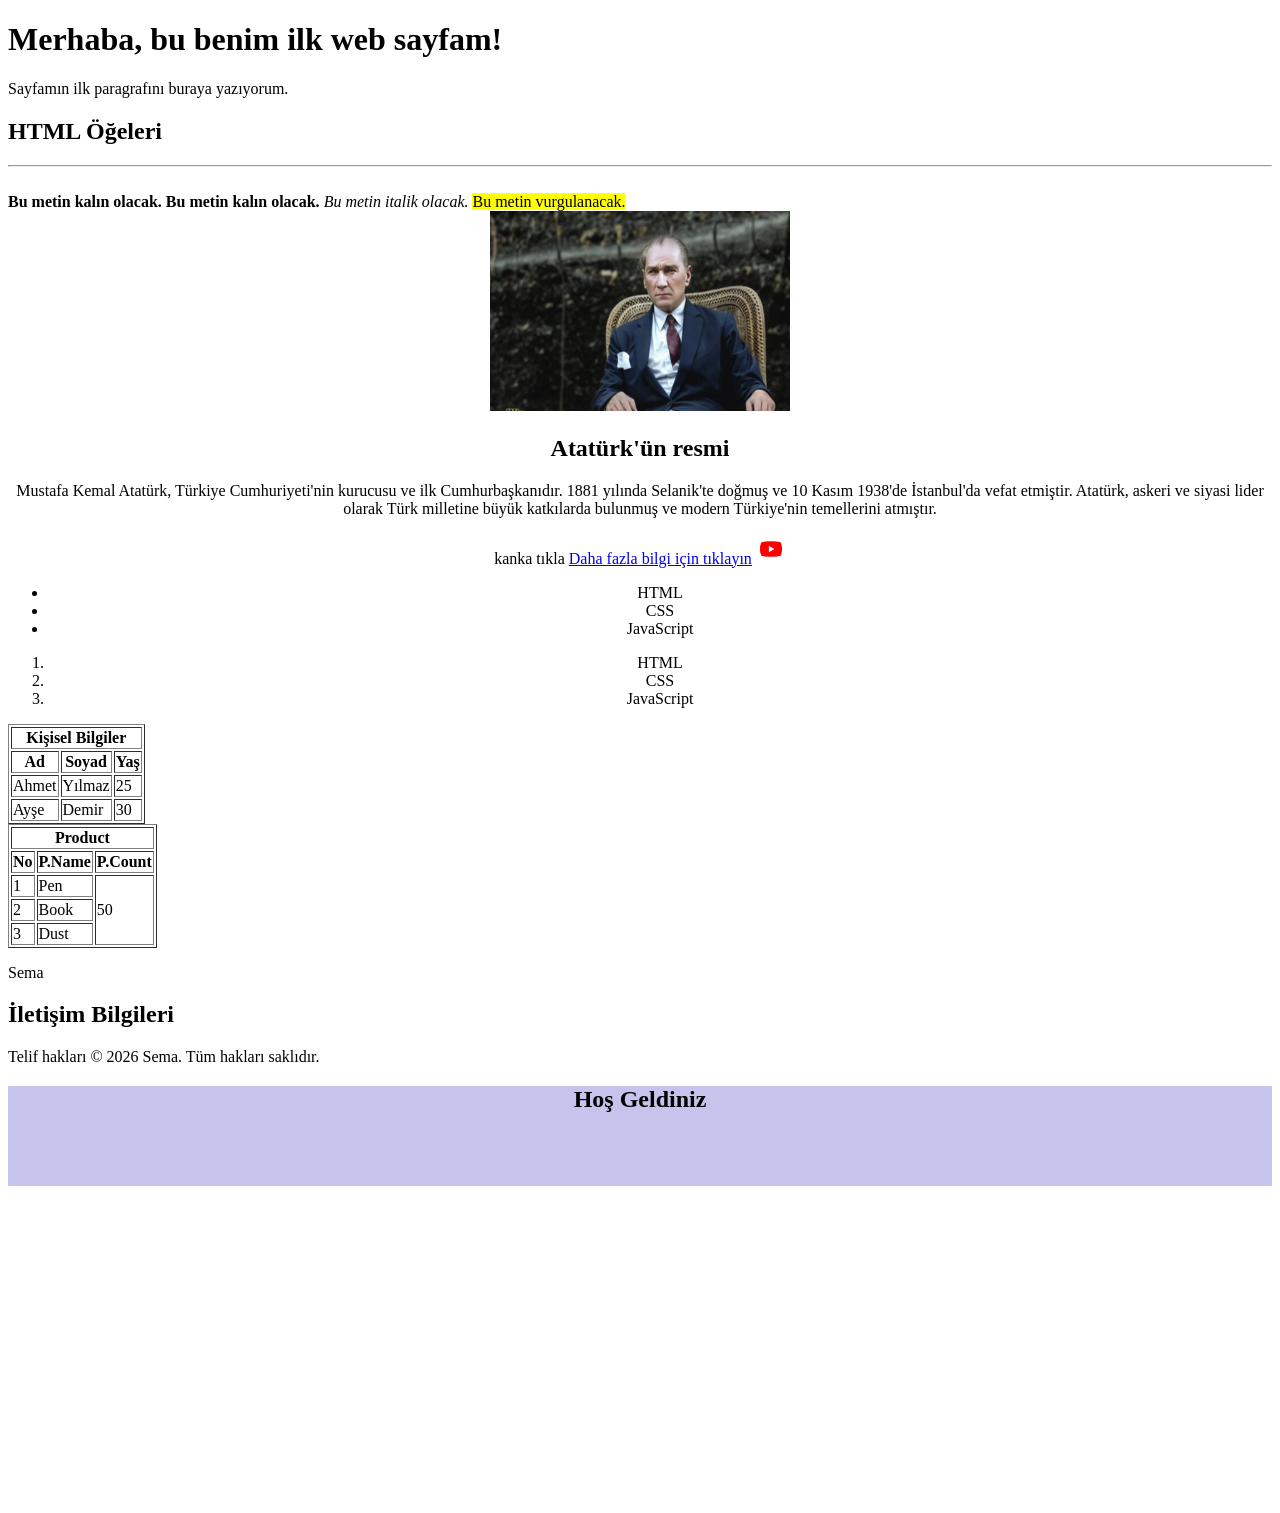
<file: resimler/index.html>
<!DOCTYPE html>
<html>

<head>
    <meta charset="UTF-8">
    <meta name="viewport" content="width=device-width, initial-scale=1.0">
    <meta name="keywords" content="web development, HTML, CSS, JavaScript">
    <meta name="description" content="This is a sample web page created for demonstration purposes.">
    <title>My Web Page</title>

    <style>
      .divOzellik{
        width: 100%;
        height: 100px;
        background-color: #c6c4ed;
        text-align: center;
      }




    </style>
</head>

<body> 
    <!--this is a comment-->
    <h1>Merhaba, bu benim ilk web sayfam!</h1>
    <p>Sayfamın ilk paragrafını buraya yazıyorum.</p>
     <!--
    1.r
     2.br
     3.strong
     4.b
     5.i
     6.mark
     7.center resim ve yazı ortalanır.
     8.a link vermek için kullanılır.
     9. ol sıralı ul sırasız liste
     10. table, tr, td, th rowspan-colspan
     11.inline, block mantığı
     12. div etiketi-->

     <h2>HTML Öğeleri</h2>
     <hr/> <!-- kapatsak da olur kapatmasak da, çizgi oluşturur-->
     <br/> <!-- satır boşluk oluşturur-->
     <strong>Bu metin kalın olacak.</strong>
     <b>Bu metin kalın olacak.</b>
     <i>Bu metin italik olacak.</i>
     <mark>Bu metin vurgulanacak.</mark>

     <center>
        <img src="/resimler/Ataturkun-Ozellikleri-ve-Stili-Ataturkun-Sevdigi-Aksesuarlar.jpg" alt="Atatürk" width="300" height="200">
        <br/>
        <h2>Atatürk'ün resmi</h2>

        <p>Mustafa Kemal Atatürk, Türkiye Cumhuriyeti'nin kurucusu ve ilk Cumhurbaşkanıdır. 1881 yılında Selanik'te doğmuş ve 10 Kasım 1938'de İstanbul'da vefat etmiştir. Atatürk, askeri ve siyasi lider olarak Türk milletine büyük katkılarda bulunmuş ve modern Türkiye'nin temellerini atmıştır.</p>
         kanka tıkla <a href="https://tr.wikipedia.org/wiki/Mustafa_Kemal_Atat%C3%BCrk" target="_blank">Daha fazla bilgi için tıklayın</a>
        <a href="https://www.youtube.com/@mustafakemalataturk" target="_blank">
        <img src="/resimler/youtube_icon.jpg" alt="YouTube" width="30" height="30">

        <a/>
        <ul>
            <li>HTML</li>
            <li>CSS</li>
            <li>JavaScript</li>
        </ul>
        <ol type="1">   
            <li>HTML</li>
            <li>CSS</li>
            <li>JavaScript</li>
        </ol>       
    </center>

    <table border="1">
        <tr>
          <th colspan="3">Kişisel Bilgiler</th>
        </tr>
        <tr>
            <th>Ad</th>
            <th>Soyad</th>
            <th>Yaş</th>
        </tr>
        <tr>
            <td>Ahmet</td>
            <td>Yılmaz</td>
            <td>25</td> 
        </tr>
        <tr>
            <td>Ayşe</td>
            <td>Demir</td>
            <td>30</td>
        </tr>

    </table>

    <table border ="1">
        <th colspan="3">Product</th>
        <tr>
            <th>No</th>
            <th>P.Name</th>
            <th>P.Count</th>
        </tr>
        <tr>
            <td>1</td>
            <td>Pen</td>
            <td rowspan="3">50</td>
        </tr>
        <tr>
            <td>2</td>
            <td>Book</td>
        </tr>
        <tr>
            <td>3</td>
            <td>Dust</td>  
            
        </tr>   

    </table>


    <p> Sema </p>
    <h2>İletişim Bilgileri</h2>
    <span>Telif hakları © 2026 Sema. Tüm hakları saklıdır.</span>

    <div class = "divOzellik"> 
        <h2> Hoş Geldiniz </h2> </div>


    
<iframe src="https://www.youtube.com/embed/dQw4w9WgXcQ" width="560" height="315" frameborder="0" allowfullscreen></iframe>

</body>






</html>
</file>
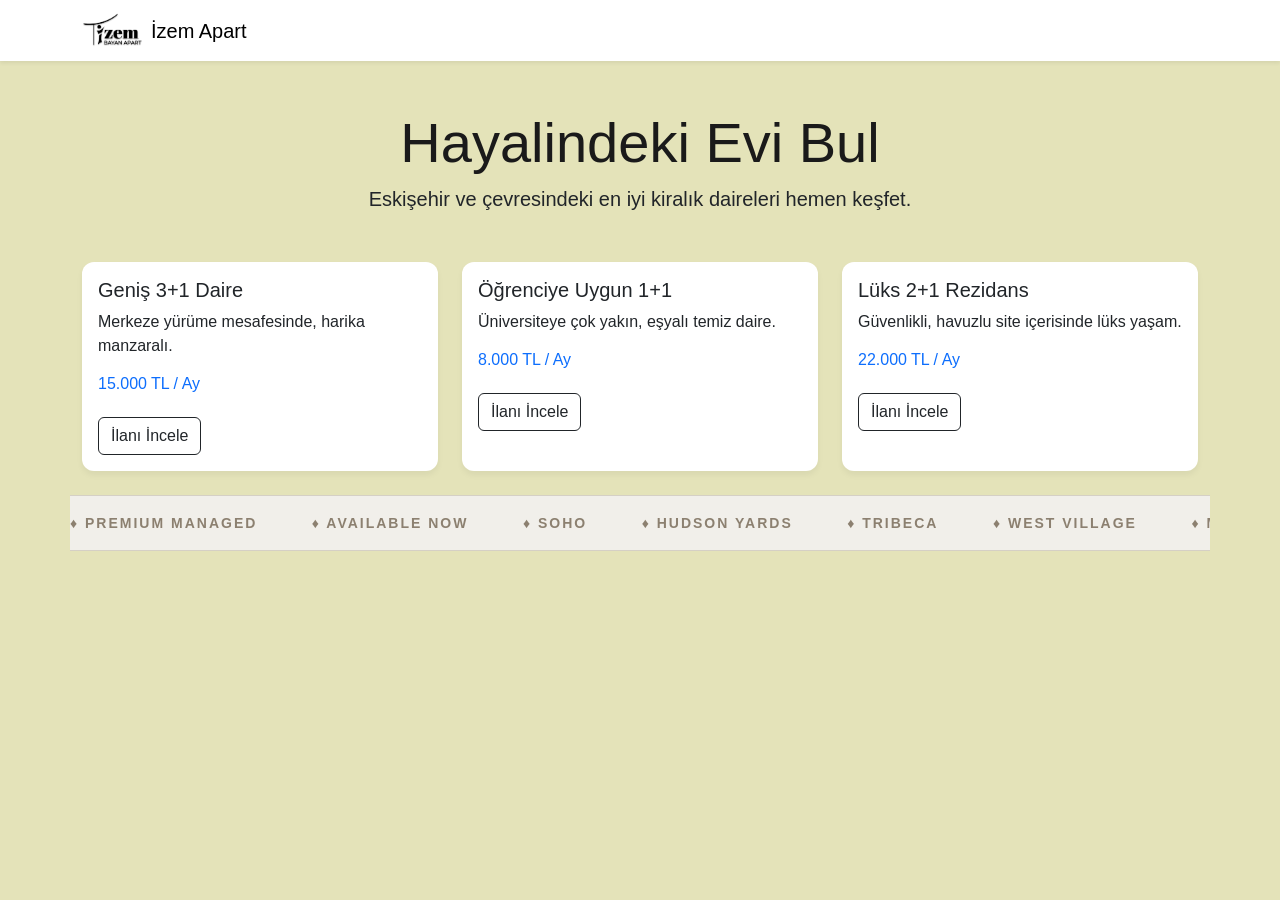
<file: resimler/izem.html>
<!DOCTYPE html>
<html lang="tr">
<head>
  <meta charset="UTF-8">
  <meta name="viewport" content="width=device-width, initial-scale=1.0">
  <title>İzem Apart</title>
  
  <!-- Bootstrap Paketini (Hazır Mobilyaları) İçeri Alıyoruz -->
  <link href="https://cdn.jsdelivr.net/npm/bootstrap@5.3.0/dist/css/bootstrap.min.css" rel="stylesheet">
  
  <!-- Kendi Boya Badana Dosyamız -->
  <link rel="stylesheet" href="style.css">
</head>
<body>

  <!--Navbar -->
  <nav class="navbar navbar-expand-lg navbar-light bg-white shadow-sm">
    <div class="container">
<a class="navbar-brand d-flex align-items-center" href="#">
  <img src="/resimler/logo.png" alt="İzem Apart Logo" height="35" style="width: auto;" class="me-2">
  İzem Apart
</a>
      </div>
    </div>
  </nav>

  <!--Karşılama Ekranı-->
  <div class="container mt-5 text-center">
    <h1 class="display-4">Hayalindeki Evi Bul</h1>
    <p class="lead">Eskişehir ve çevresindeki en iyi kiralık daireleri hemen keşfet.</p>
  </div>



  <!-- Ev İlanları (Grid Sistemi ile yan yana dizilen kartlar) -->
  <div class="container mt-5">
    <div class="row">
      
      <!-- 1. Ev İlanı Kartı -->
      <div class="col-12 col-md-4 mb-4">
        <div class="card h-100">
          <div class="card-body">
            <h5 class="card-title">Geniş 3+1 Daire</h5>
            <p class="card-text">Merkeze yürüme mesafesinde, harika manzaralı.</p>
            <h6 class="text-primary">15.000 TL / Ay</h6>
            <a href="#" class="btn btn-outline-dark mt-3">İlanı İncele</a>
          </div>
        </div>
      </div>

      <!-- 2. Ev İlanı Kartı -->
      <div class="col-12 col-md-4 mb-4">
        <div class="card h-100">
          <div class="card-body">
            <h5 class="card-title">Öğrenciye Uygun 1+1</h5>
            <p class="card-text">Üniversiteye çok yakın, eşyalı temiz daire.</p>
            <h6 class="text-primary">8.000 TL / Ay</h6>
            <a href="#" class="btn btn-outline-dark mt-3">İlanı İncele</a>
          </div>
        </div>
      </div>

      <!-- 3. Ev İlanı Kartı -->
      <div class="col-12 col-md-4 mb-4">
        <div class="card h-100">
          <div class="card-body">
            <h5 class="card-title">Lüks 2+1 Rezidans</h5>
            <p class="card-text">Güvenlikli, havuzlu site içerisinde lüks yaşam.</p>
            <h6 class="text-primary">22.000 TL / Ay</h6>
            <a href="#" class="btn btn-outline-dark mt-3">İlanı İncele</a>
          </div>
        </div>
      </div>
        <div class="kayan-serit-kutusu">
    <div class="kayan-yazi">
      <span>♦ PREMIUM MANAGED</span>
      <span>♦ AVAILABLE NOW</span>
      <span>♦ SOHO</span>
      <span>♦ HUDSON YARDS</span>
      <span>♦ TRIBECA</span>
      <span>♦ WEST VILLAGE</span>
      <span>♦ MIDTOWN EAST</span>
      
      <span>♦ PREMIUM MANAGED</span>
      <span>♦ AVAILABLE NOW</span>
      <span>♦ SOHO</span>
      <span>♦ HUDSON YARDS</span>
      <span>♦ TRIBECA</span>
      <span>♦ WEST VILLAGE</span>
      <span>♦ MIDTOWN EAST</span>
    </div>
  </div>

    </div>
  </div>

</body>
</html>
</file>
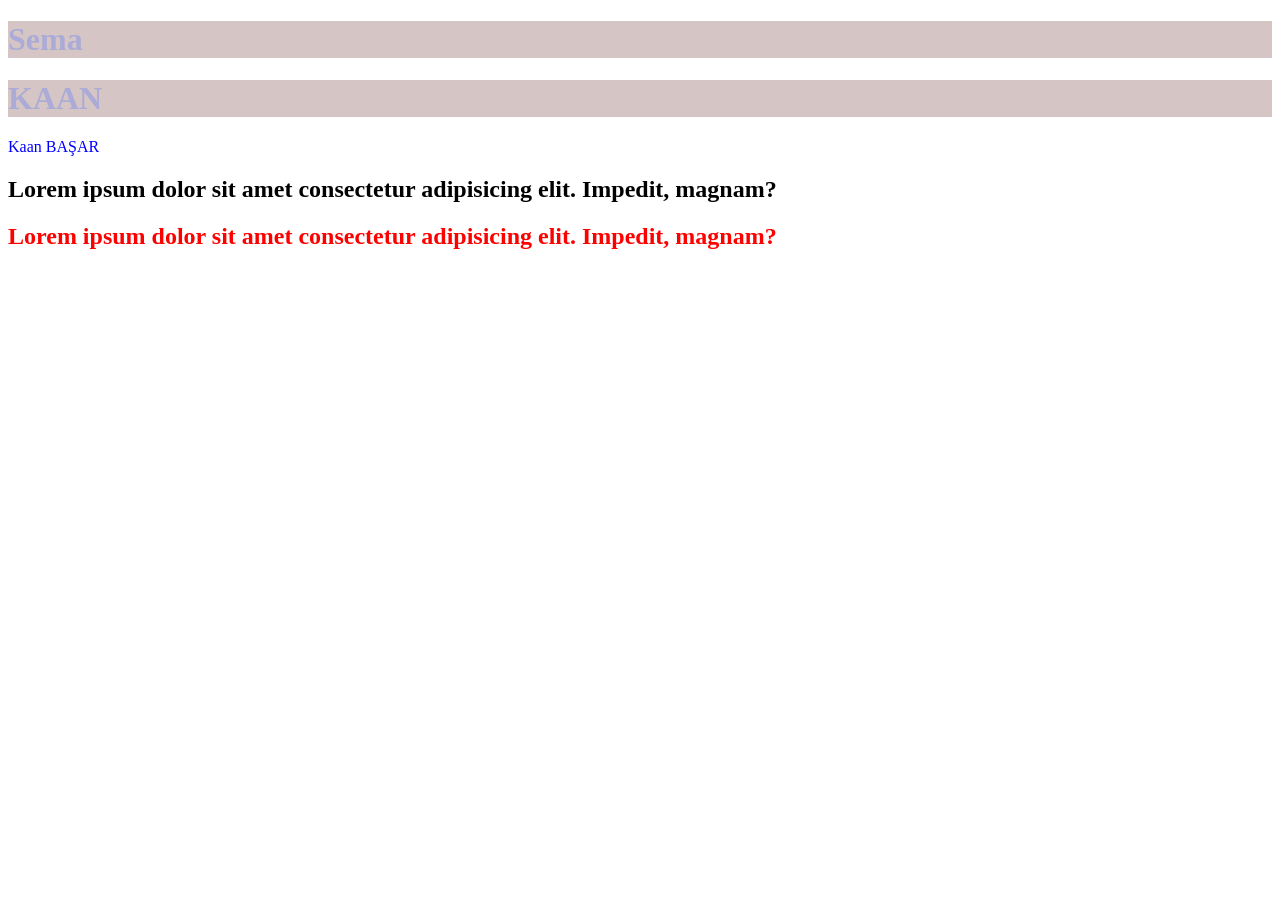
<file: resimler/Untitled-1.html>
<!DOCTYPE html>
<html>

<head>
    <meta charset="UTF-8">
    <meta name="viewport" content="width=device-width, initial-scale=1.0">
    <meta name="keywords" content="web development, HTML, CSS, JavaScript">
    <meta name="description" content="This is a sample web page created for demonstration purposes.">
    <title>My Web Page</title>
    <style>
        h1{
            color: rgb(171, 171, 216);
            background-color: rgb(214, 197, 197);
        }
         .yazi-Ozellik{color: red;}
         #paragraf1{color: blue;}
         /** BU YORUM SATIRI CSS KODLARINI ETKİLEMEZ **/
         .kutu{backgorund-color: lightblue; width: 100px; height: 100px; border: 1px solid black;}
    </style>
    
    


</head>

<body> 
<!-- CSS Etiket kullanarak, style etiketleri ile dahil etme
 harici bir css dosyası ile dahil etme-->

 <h1 style="color: rgb(171, 171, 216); background-color: rgb(214, 197, 197);">Sema</h1>
 <h1> KAAN </h1>
 
 <!-- ID: eşsizdir
      Class Birden fazla kullanılabiliyor
      Etiket İsmi-->
<p id="paragraf1"> Kaan BAŞAR </p>
<h2> Lorem ipsum dolor sit amet consectetur adipisicing elit. Impedit, magnam?</h2>
<h2 class="yazi-Ozellik"> Lorem ipsum dolor sit amet consectetur adipisicing elit. Impedit, magnam?</h2>

<div c
    

</body>
</file>
<file: resimler/style.css>
/* Sitenin genel ayarları */
body {
  background-color: #e4e3b9; /* Sitenin arka planı hafif gri olsun, göz yormasın */
  font-family: Arial, sans-serif; /* Daha modern bir düz yazı tipi */
}

/* Karşılama yazısı biraz daha kalın dursun */
h1 {
  color: #1A1A1A;
}

/* İlan kartlarının kenarları daha yumuşak olsun */
.card {
  border: none; /* Kenar çizgisini kaldırdık */
  border-radius: 12px; /* Köşeleri yuvarlattık */
  box-shadow: 0 4px 6px rgba(0,0,0,0.05); /* Çok hafif bir gölge ekledik */
}
/* Şeridin dış kutusu (Pencere) */
.kayan-serit-kutusu {
  width: 100%;
  background-color: #F1EFEA; /* Resimdeki o bej/krem rengi arka plan */
  border-top: 1px solid #D5D0C5; /* Üstteki ince çizgi */
  border-bottom: 1px solid #D5D0C5; /* Alttaki ince çizgi */
  padding: 15px 0; /* İçeriden üstten ve alttan boşluk */
  overflow: hidden; /* Sitenin sağına doğru taşan yazıları GİZLE */
  white-space: nowrap; /* Yazılar asla alt satıra geçmesin, yan yana gitsin */
}

/* Kayan yazının kendisi (Tren) */
.kayan-yazi {
  display: inline-block;
  /* Animasyon adı: sola-kaydir, Süresi: 20 saniye, Hızı: sabit (linear), Tekrarı: sonsuz */
  animation: sola-kaydir 20s linear infinite; 
}

/* İçindeki yazılar ve aralarındaki boşluklar */
.kayan-yazi span {
  margin-right: 50px; /* Her kelime arasına 50 birim boşluk */
  color: #8C8070; /* Resimdeki tatlı kahverengimsi gri renk */
  font-size: 14px;
  font-weight: 600; /* Biraz kalın */
  letter-spacing: 2px; /* Harfler arası havalı boşluk */
}

/* İŞTE SİHRİN OLDUĞU YER: Animasyon Matematiği */
@keyframes sola-kaydir {
  0% {
    transform: translateX(0); /* Başlangıçta tam yerinde dur (0) */
  }
  100% {
    transform: translateX(-50%); /* Bittiğinde kendi genişliğinin yarısı kadar (%50) sola kay. (Yazıları 2 kere kopyaladığımız için tam ortada başa sarmış gibi hissettirir) */
  }
}

/* Menüdeki logoyu simsiyah yapma numarası */
.navbar-brand img {
  filter: brightness(0);
}
</file>
